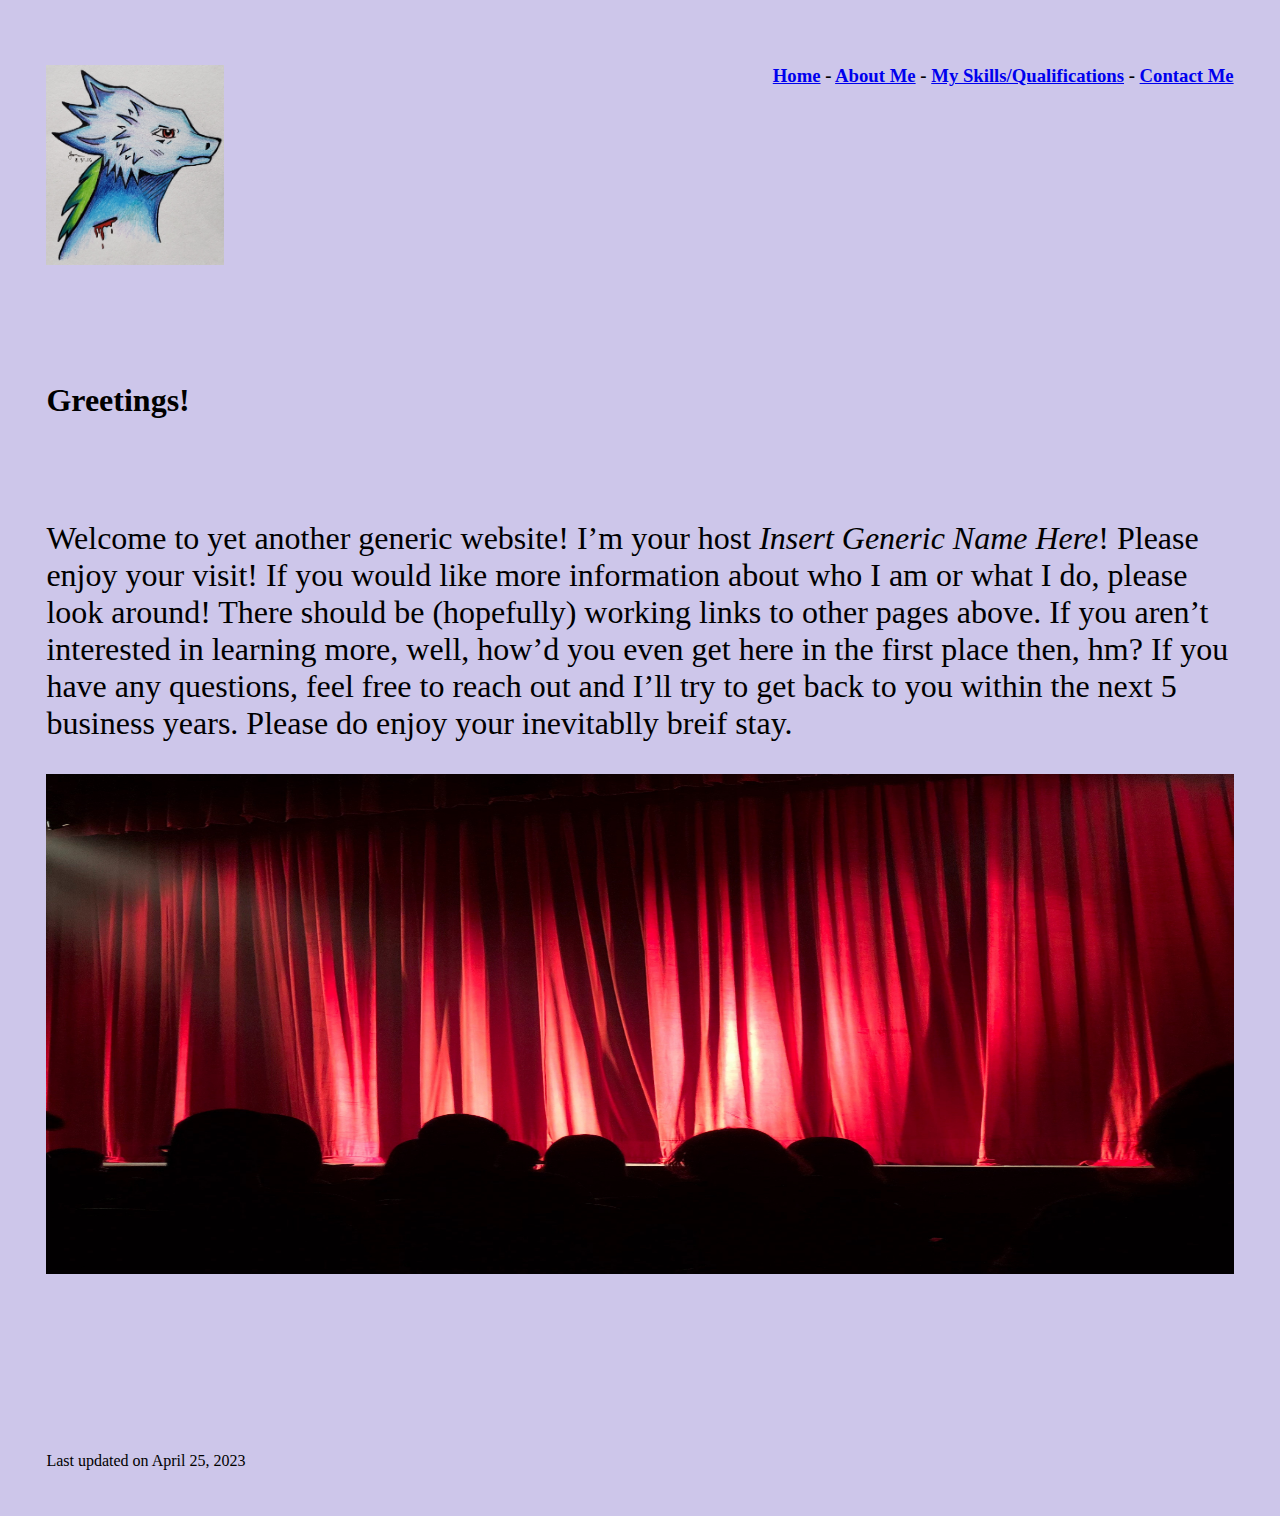
<file: Index.html>
<!doctype html>
<html lang ="en"> 
<head>
<meta charset="utf-8">
<title>Portfolio</title>
	

<link href="assets/All.css" rel="stylesheet" type="text/css">
<style>
#content h1 {
}
#content p img {
    min-width: 100%;
    max-height: 10%;
    width: 200px;
    height: 500px;
}
</style>
</head>
<body>
	<div id="content" class="fluid">
  <header class="fluid header_div"></header>
		  <div class="fluid intro_paragraph"> 
		    

		      <h3 class="menu_bar"><a href="Index.html"><img src="assets/Logo.jpg" width="200" height="150" alt="">Home</a> - <a href="AboutMe.html">About Me</a> - <a href="Skills.html">My Skills/Qualifications</a> - <a href="Multimedia.html">Contact Me</a>
			  </h3>
	</div>
<h1>&nbsp;</h1>
<h1>&nbsp;</h1>
<h1>Greetings!</h1>
<p>&nbsp;</p>
<p>Welcome  to yet another generic website! I&rsquo;m your host <em>Insert Generic Name Here</em>!  Please enjoy your visit! If you would like more information about who I am or  what I do, please look around! There should be (hopefully) working links to  other pages above. If you aren&rsquo;t interested in learning more, well, how&rsquo;d you  even get here in the first place then, hm? If you have any questions, feel free  to reach out and I&rsquo;ll try to get back to you within the next 5 business years. Please do enjoy your inevitablly breif stay.</p>

<p><img src="assets/GameShow.jpg" width="4032" height="3024" alt=""/></p>
<p>&nbsp;</p>
<p>&nbsp;</p>
	
		  </div>
	<div class="fluid footer_div"><span class="small_text">
Last updated on </span>
<!-- #BeginDate format:Am1 -->April 25, 2023<!-- #EndDate -->
	</div>
    
	</body>

</html>
</file>
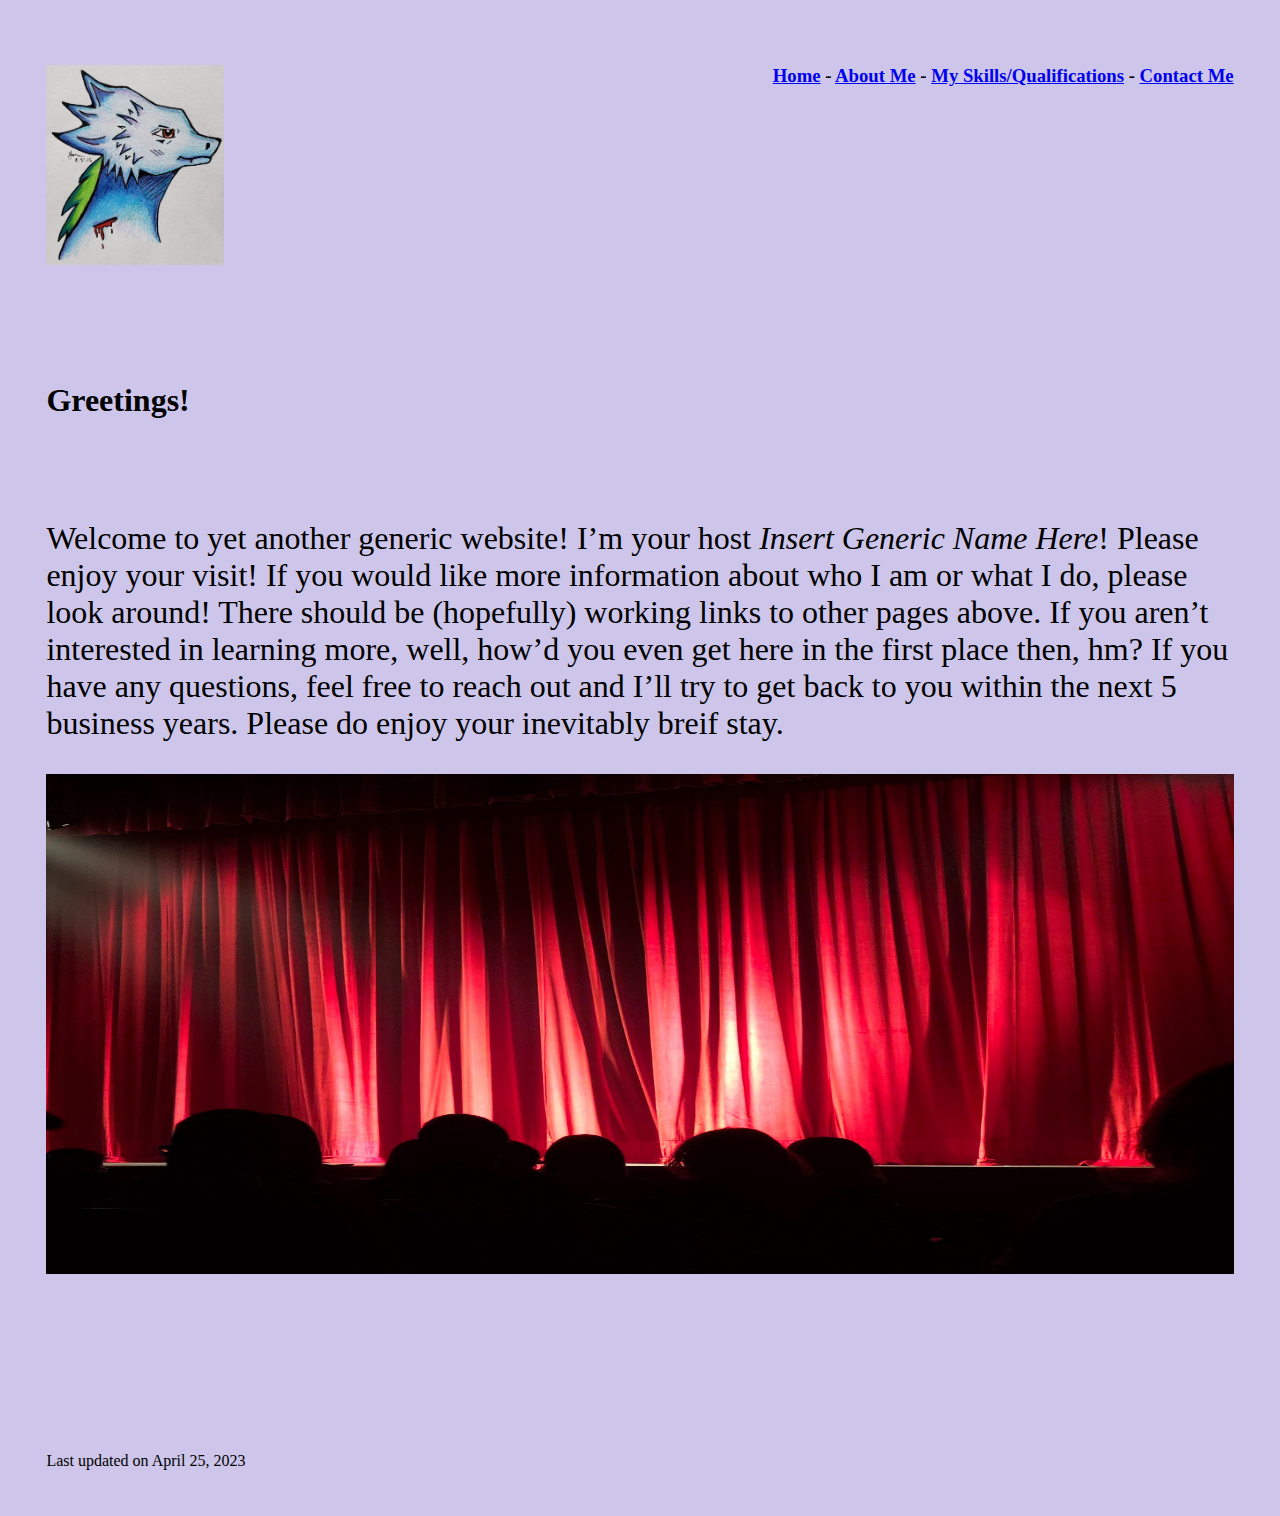
<file: index.html>
<!doctype html>
<html lang ="en"> 
<head>
<meta charset="utf-8">
<title>Portfolio</title>
<meta name="keywords" content="Personal,Portfolio,Chris,Andrade" />	
<meta name="description" content="If you somehow found out I have a website and wanted to check it out, this is the place. If you have no idea who I am, and weren't looking for either me, or someone else with my name, I don't know how you got here, but come check it out anyway." />
<link href="assets/All.css" rel="stylesheet" type="text/css">
<style>
#content h1 {
}
#content p img {
    min-width: 100%;
    max-height: 10%;
    width: 200px;
    height: 500px;
}
</style>
</head>
<body>
	<div id="content" class="fluid">
  <header class="fluid header_div"></header>
		  <div class="fluid intro_paragraph"> 
		    

		      <h3 class="menu_bar"><a href="index.html"><img src="assets/Logo.jpg" alt="Drawn Dragon" width="200" height="150" alt="">Home</a> - <a href="AboutMe.html">About Me</a> - <a href="Skills.html">My Skills/Qualifications</a> - <a href="Multimedia.html">Contact Me</a>
			  </h3>
	</div>
<h1>&nbsp;</h1>
<h1>&nbsp;</h1>
<h1>Greetings!</h1>
<p>&nbsp;</p>
<p>Welcome  to yet another generic website! I&rsquo;m your host <em>Insert Generic Name Here</em>!  Please enjoy your visit! If you would like more information about who I am or  what I do, please look around! There should be (hopefully) working links to  other pages above. If you aren&rsquo;t interested in learning more, well, how&rsquo;d you  even get here in the first place then, hm? If you have any questions, feel free  to reach out and I&rsquo;ll try to get back to you within the next 5 business years. Please do enjoy your inevitably breif stay.</p>

<p><img src="assets/GameShow.jpg" alt="Gameshow Stage" width="4032" height="3024" alt=""/></p>
<p>&nbsp;</p>
<p>&nbsp;</p>
	
		  </div>
	<div class="fluid footer_div"><span class="small_text">
Last updated on </span>
<!-- #BeginDate format:Am1 -->April 25, 2023<!-- #EndDate -->
	</div>
    
	</body>

</html>
</file>
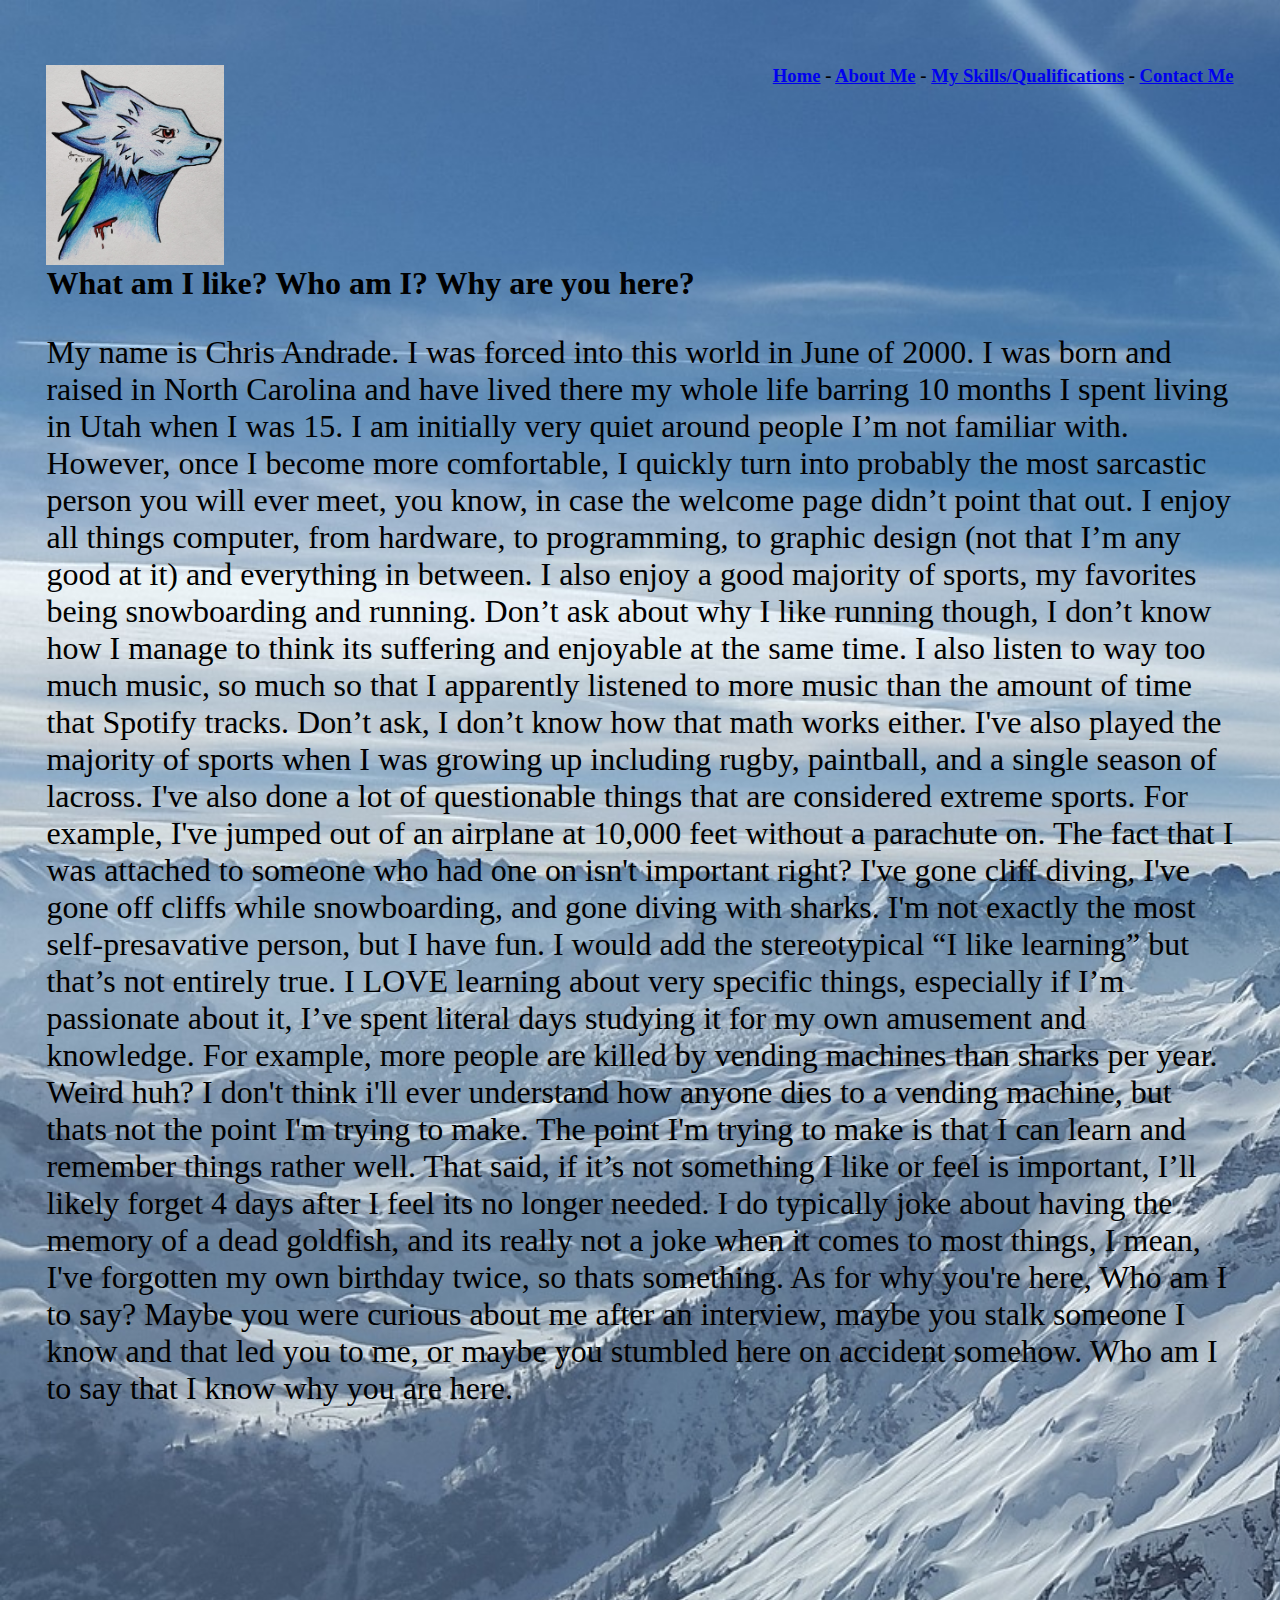
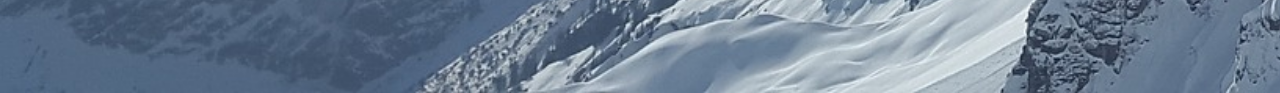
<file: AboutMe.html>
<!doctype html>
<html lang ="en"> 
<head>
<!--Chris Andrade,CTI110-0004-->
<meta charset="utf-8">
<title>AboutMe</title>
<link href="assets/All.css" rel="stylesheet" type="text/css">
	<style>    
	body h1 {
    clear: left;
}
		body {
    background-image: url("assets/Mountain BG.jpg");
    background-size: cover;
		}
    body p {
    color: #000000;
}

    </style>
</head>

<body>
<div id="content" class="fluid">
  <header class="fluid header_div"></header>
		  <div class="fluid intro_paragraph"> 
		    

		      <h3 class="menu_bar"><a href="index.html"><img src="assets/Logo.jpg" alt="Drawn Dragon" width="100" height="100" alt=""></a><a href="index.html">Home</a> - <a href="AboutMe.html">About Me</a> - <a href="Skills.html">My Skills/Qualifications</a> - <a href="Multimedia.html">Contact Me</a></h3>
	</div> </div>
<h1>What am I like? Who am I? Why are you here?</h1>
<p>My  name is Chris Andrade. I was forced into this world in June of 2000. I was born and  raised in North Carolina and have lived there my whole life barring 10 months I  spent living in Utah when I was 15. I am initially very quiet around people I&rsquo;m  not familiar with. However, once I become more comfortable, I quickly turn into  probably the most sarcastic person you will ever meet, you know, in case the  welcome page didn&rsquo;t point that out. I enjoy all things computer, from hardware,  to programming, to graphic design (not that I&rsquo;m any good at it) and everything  in between. I also enjoy a good majority of sports, my favorites being  snowboarding and running. Don&rsquo;t ask about why I like running though, I don&rsquo;t know how I  manage to think its suffering and enjoyable at the same time. I also listen to  way too much music, so much so that I apparently listened to more music than  the amount of time that Spotify tracks. Don&rsquo;t ask, I don&rsquo;t know how that math works either. I've also played the majority of sports when I was growing up including rugby, paintball, and a single season of lacross. I've also done a lot of questionable things that are considered extreme sports. For example, I've jumped out of an airplane at 10,000 feet without a parachute on. The fact that I was attached to someone who had one on isn't important right? I've gone cliff diving, I've gone off cliffs while snowboarding, and gone diving with sharks. I'm not exactly the most self-presavative person, but I have fun. I would  add the stereotypical &ldquo;I like learning&rdquo; but that&rsquo;s not entirely true. I LOVE  learning about very specific things, especially if I&rsquo;m passionate about it, I&rsquo;ve spent  literal days studying it for my own amusement and knowledge. For example, more  people are killed by vending machines than sharks per year. Weird huh? I don't think i'll ever understand how anyone dies to a vending machine, but thats not the point I'm trying to make. The point I'm trying to make is that I can learn and remember things rather well. That said, if it&rsquo;s  not something I like or feel is important, I&rsquo;ll likely forget 4 days after I feel its no longer needed. I do typically joke about having the memory of a dead goldfish, and its really not a joke when it comes to most things, I mean, I've forgotten my own birthday twice, so thats something. As for why you're here, Who am I to say? Maybe you were curious about me after an interview, maybe you stalk someone I know and that led you to me, or maybe you stumbled here on accident somehow. Who am I to say that I know why you are here.</p>
<p>&nbsp;</p>
<p>&nbsp;</p>
<p>&nbsp;</p>

	<!-- This file is my own work and I typed everything manually, Andrade. -->
</body>
</html>
</file>
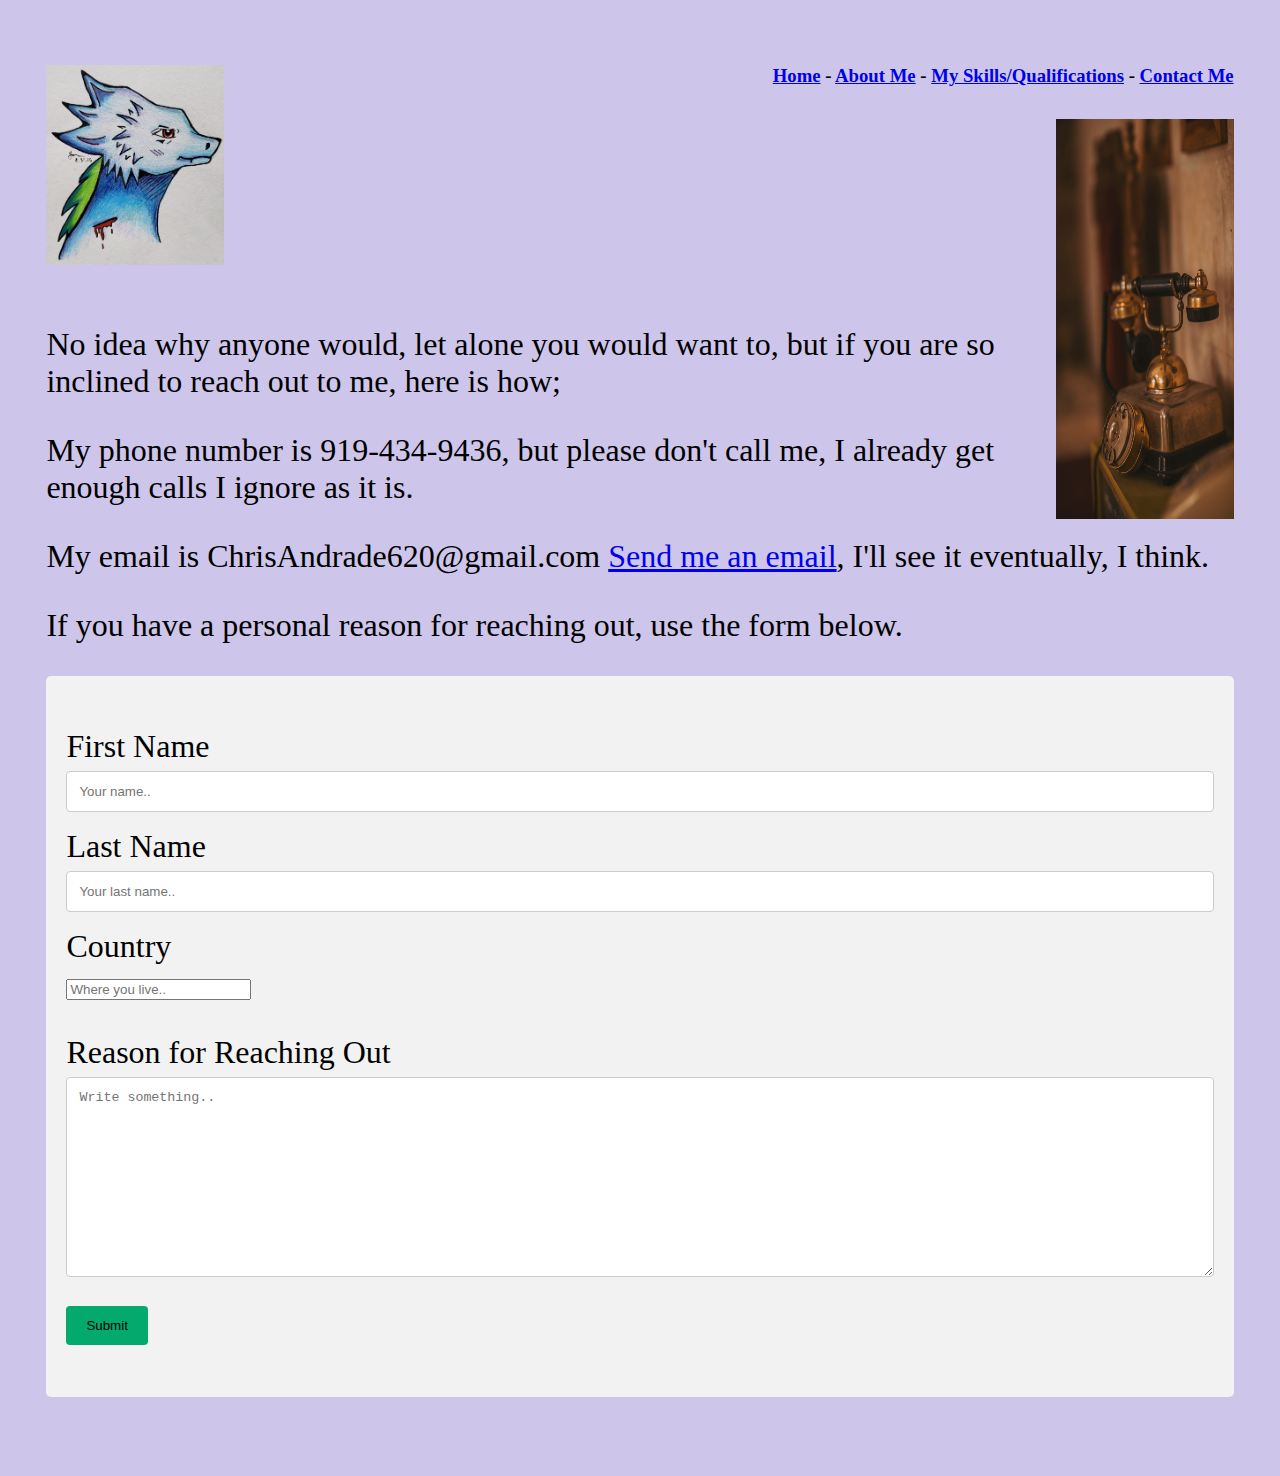
<file: Multimedia.html>
<!doctype html>
<html lang ="en">
<head>
<meta charset="utf-8">
<title>Contact Me</title>
<link href="assets/All.css" rel="stylesheet" type="text/css">
	<style>
				input[type=text], select, textarea {
  width: 100%; 
  padding: 12px;  
  border: 1px solid #ccc; 
  border-radius: 4px; 
  box-sizing: border-box; 
  margin-top: 6px; 
  margin-bottom: 16px; 
  resize: vertical 
}


	input[type=submit] {
  background-color: #04AA6D;
  color: gol;
  padding: 12px 20px;
  border: none;
  border-radius: 4px;
  cursor: pointer;
}

input[type=submit]:hover {
  background-color: #45a049;
}


.container {
  border-radius: 5px;
  background-color: #f2f2f2;
  padding: 20px;
}
body p img {
    max-width: 15%;
    max-height: 15%;
    float: right;
    min-width: 10%;
    min-height: 10%;
    width: 400px;
    height: 400px;
}
    </style>
</head>

<body>			
	<div id="content" class="fluid">
  <header class="fluid header_div"></header>
		  <div class="fluid intro_paragraph"> 
		    

		      <h3 class="menu_bar"><img src="assets/Logo.jpg" alt="Drawn Dragon" width="100" height="100" alt=""><a href="index.html">Home</a> - <a href="AboutMe.html">About Me</a> - <a href="Skills.html">My Skills/Qualifications</a> - <a href="Multimedia.html">Contact Me</a></h3>
	</div> </div>
	<p> <img src="assets/Phone.jpg" alt="Old rotary phone" width="4160" height="6240" alt=""/></p>	
<p>&nbsp;</p>
<p>&nbsp;</p>
<p>&nbsp;</p>

<p>No idea why anyone would, let alone you would want to, but if you are so inclined to reach out to me, here is how;</p>
<p>My phone number is 919-434-9436, but please don't call me, I already get enough calls I ignore as it is.</p>
<p>My email is ChrisAndrade620@gmail.com <a href="mailto:ChrisAndrade620@gmail.com ">Send me an email</a>, I'll see it eventually, I think.
<p>If you have a personal reason for reaching out, use the form below.</p>
	
<p>
<div class="container">
  <form action="action_page.php">

    <p>
      <label for="fname">First Name</label>
      <input type="text" id="fname" name="firstname" placeholder="Your name..">
      
      <label for="lname">Last Name</label>
      <input type="text" id="lname" name="lastname" placeholder="Your last name..">
      
      <label for="country">Country<br>
      </label>
      <input type="country" name="country" placeholder="Where you live..">
    </p>
    <p>
      <label for="subject">Reason for Reaching Out</label>
      <textarea id="subject" name="subject" placeholder="Write something.." style="height:200px"></textarea>
      
      <input type="submit" value="Submit">
    </p>

  </form>
</div>


</p>
</body>
</html>
</file>
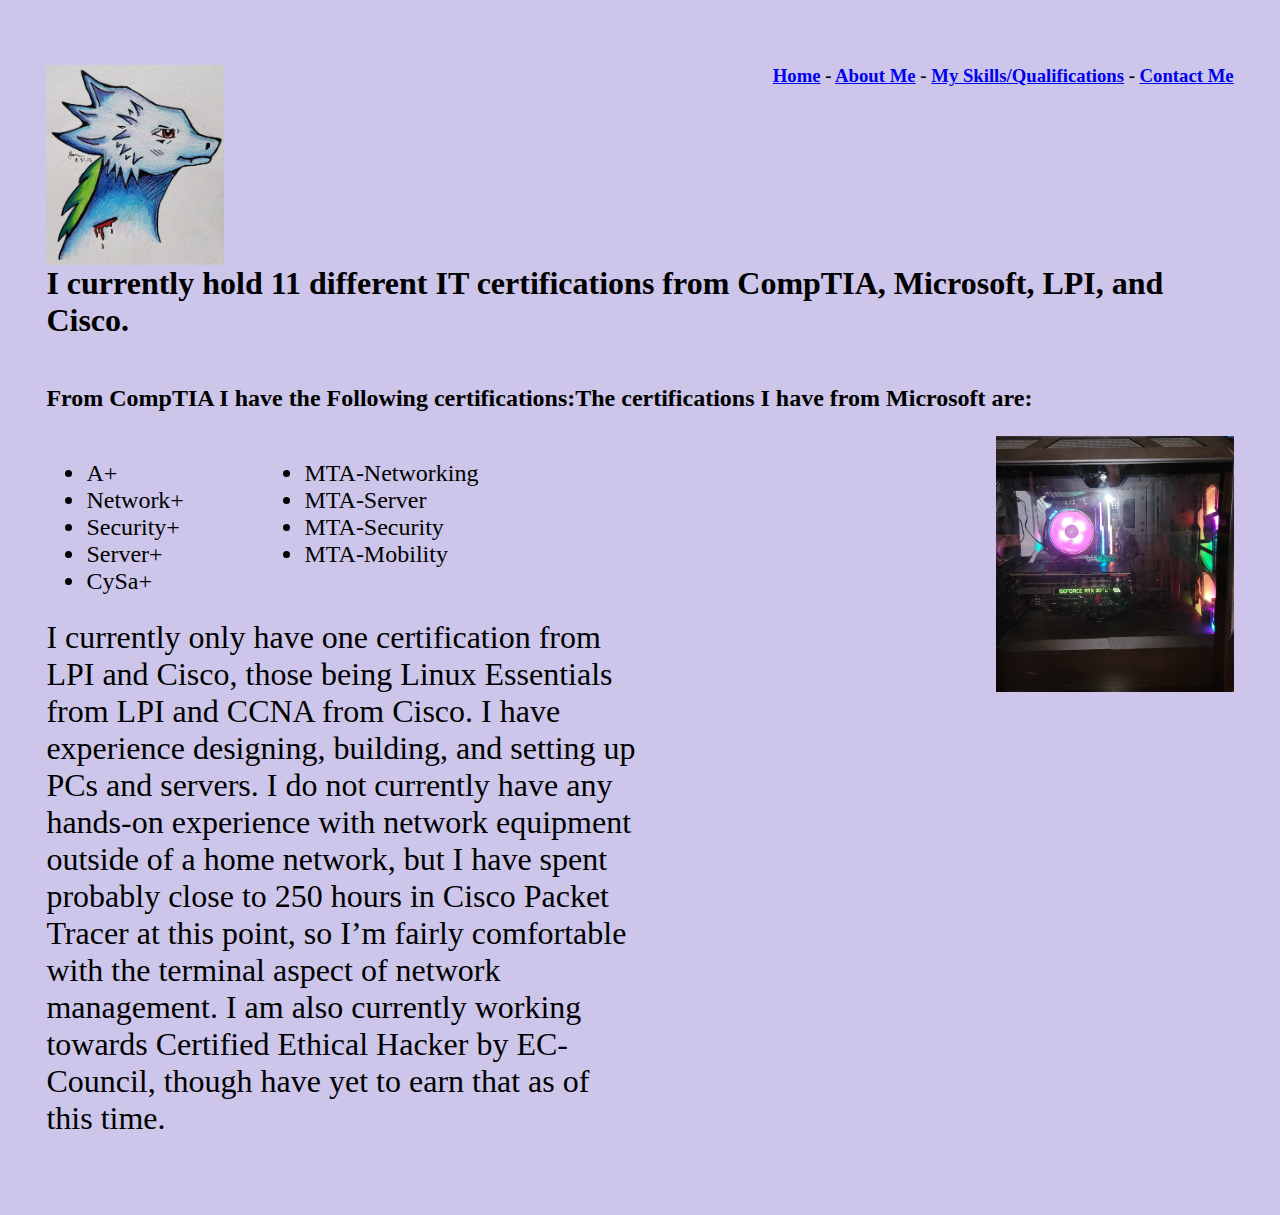
<file: Skills.html>
<!doctype html>
<html lang ="en">
<head>
<meta charset="utf-8">
<title>Skills</title>
<link href="assets/All.css" rel="stylesheet" type="text/css">
	<style>
#Lists h3 {
    display: inline;
    text-align: left;
    float: left;
    clear: right;
    min-width: 15%;
    font-size: x-large;
}
#Lists ul {
    display: inherit;
    float: left;
    clear: right;
    min-width: 15%;
    max-width: 50%;
    font-size: x-large;
}
body p {
    clear: left;
    max-width: 50%;
}
.fluid.intro_paragraph p .menu_bar {
}
body img {
    width: auto;
    height: auto;
    max-width: 20%;
    float: right;
    max-height: 20%;
}
</style>
</head>

<body>
			<div id="content" class="fluid">
  <header class="fluid header_div"></header>
		  <div class="fluid intro_paragraph"> 
		   

		      <h3 class="menu_bar"><a href="index.html"><img src="assets/Logo.jpg" alt="Drawn Dragon" width="100" height="100" alt=""></a><a href="index.html">Home</a> - <a href="AboutMe.html">About Me</a> - <a href="Skills.html">My Skills/Qualifications</a> - <a href="Multimedia.html">Contact Me</a></h3>
	</div> </div>
<h1>I  currently hold 11 different IT certifications from CompTIA, Microsoft, LPI, and  Cisco. </h1>
<div id="Lists">
<h3>From CompTIA I have the Following certifications:</h3>
<h3>The certifications I have from Microsoft are:</h3>
	<p>
	</p>
<ul>
  <li>A+</li>
  <li>Network+</li>
  <li>Security+</li>
  <li>Server+</li>
  <li>CySa+</li>
</ul>
<ul>
  <li> MTA-Networking</li>
  <li> MTA-Server</li>
  <li> MTA-Security</li>
  <li> MTA-Mobility </li>
</ul>
</div>
<img src="assets/My PC.jpg" alt="My handbuilt PC" width="370" height="137" alt="">
<p> I currently only have one  certification from LPI and Cisco, those being Linux Essentials from LPI and CCNA from Cisco. I have  experience designing, building, and setting up PCs and servers. I do not  currently have any hands-on experience with network equipment outside of a home network, but I have spent probably close to 250 hours in Cisco Packet Tracer at  this point, so I&rsquo;m fairly comfortable with the terminal aspect of network  management. I am also currently working towards Certified Ethical Hacker by  EC-Council, though have yet to earn that as of this time.  </p>

</body>
</html>
</file>
<file: assets/All.css>
@charset "utf-8";

body {
    color: #000000;
    background-color: #CDC6EA;
    text-align: left;
    padding-left: 3%;
    padding-top: 3%;
    padding-right: 3%;
    padding-bottom: 3%;
}
.fluid {
    text-align: left;
}
.intro_paragraph{
	text-align: right;
}
.intro_paragraph img{
    float: left;
    display: block;
    height: 200px;
    width: 200px;
    max-width: 15%;
    max-height: 15%;
}

body h1 {
    clear: left;
}
body p {
    font-size: xx-large;
}
h3 .menu_bar a {
    font-size: x-large;
    padding-top: 2px;
    padding-right: 2px;
    padding-bottom: 2px;
    padding-left: 2px;
    text-align: right;
}
.footer {overflow: auto;

}
</file>
